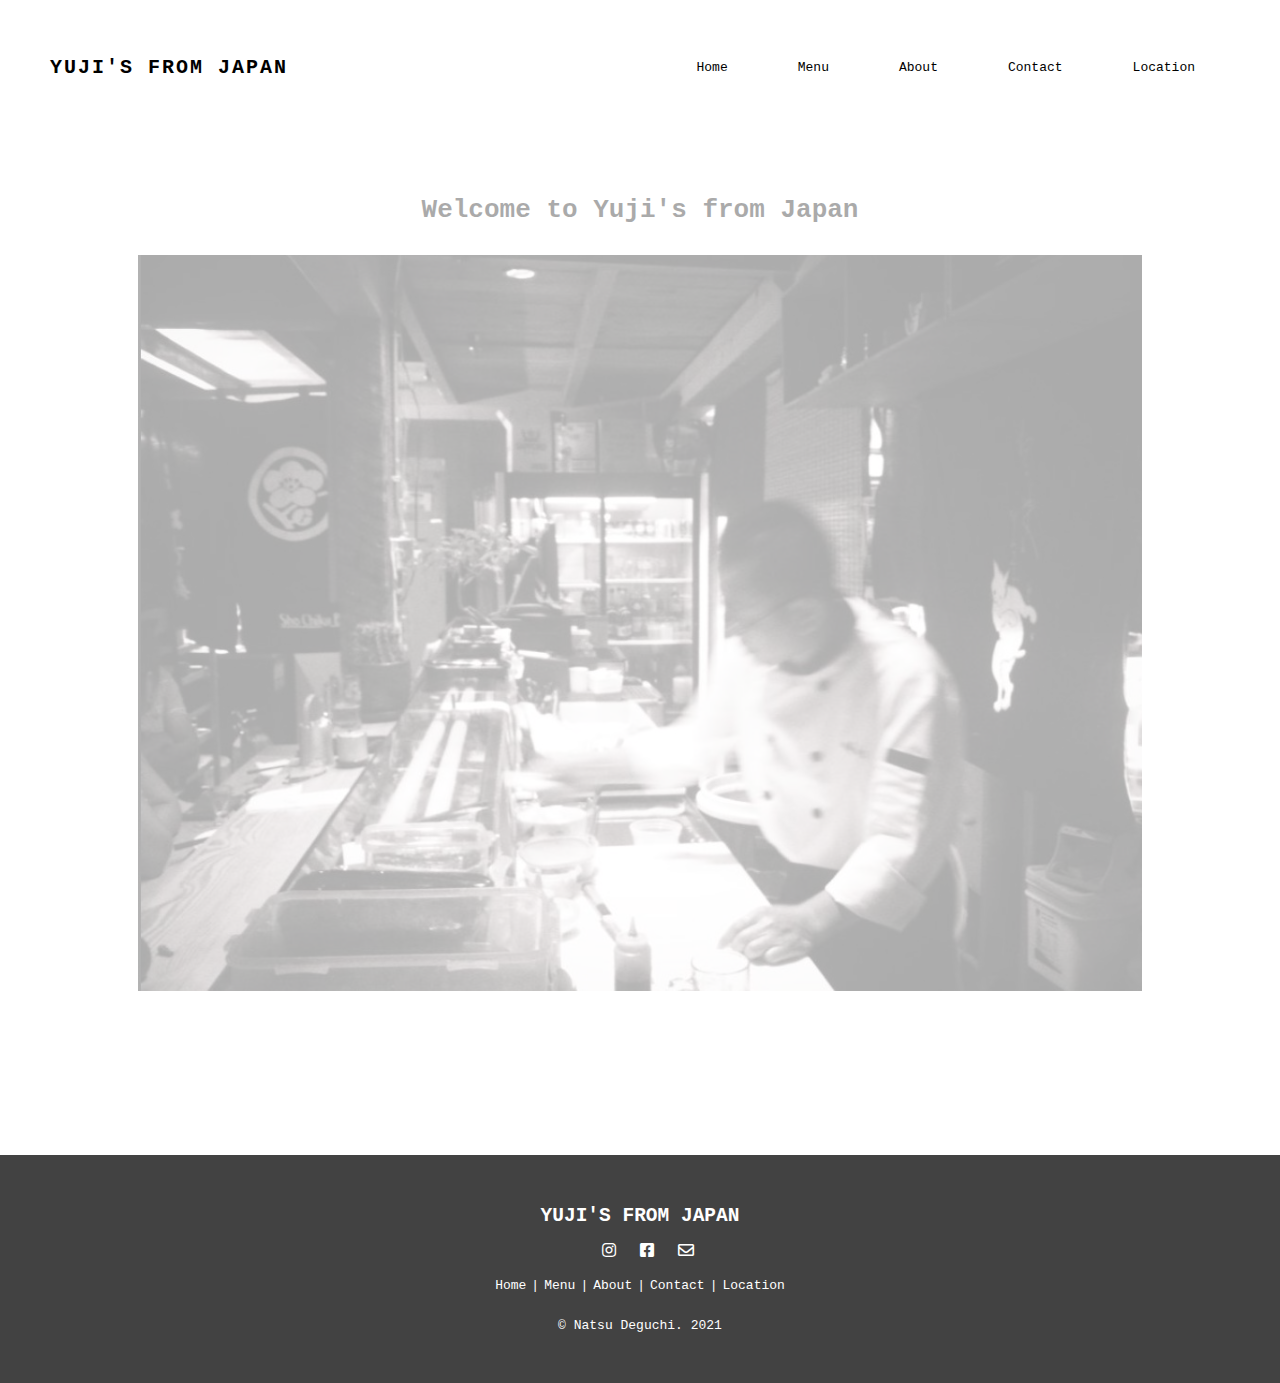
<file: index.html>
<!DOCTYPE html>
<html lang="en">
<!-- Natsu Deguchi 
    Portfolio -->

<head>
		<title>Yuji's From Japan</title>
		<meta charset="utf-8" />
        <meta name="viewport" content="width=device-width, initial-scale=1">

		
		<link rel="stylesheet" href="css/style.css">
        <script src="script/jquery-3.4.1.min.js" defer="defer"></script>
        <script src="script/javascript.js" defer="defer"></script>
        <link href="https://use.fontawesome.com/releases/v5.6.1/css/all.css" rel="stylesheet">
        				
</head>

<body>

    <nav>
        <h1>Yuji's From Japan</h1>

        <div class="menu">
            <div class="bar bar1"></div>
            <div class="bar bar2"></div>
            <div class="bar bar3"></div>
        
        </div>

        <ul class="nav-links">
            <li><a href="index.html">Home</a></li>
            <li><a href="menu.html">Menu</a></li>
            <li><a href="about.html">About</a></li>
            <li><a href="contact.html">Contact</a></li>
            <li><a href="location.html">Location</a></li>
        </ul>
    
    </nav>

    <div class="container">

        <div class="homewrapper">

            <div class="fade">
                <h1>Welcome to Yuji's from Japan</h1>

                <img src="images/pic2.jpg" alt="homepic1">
            </div>

        </div>

    </div>


    <footer>

            <h2>YUJI'S FROM JAPAN</h2>
            <a href="https://instagram.com/yujisfromjapan?utm_medium=copy_link"><i class="fab fa-instagram fa-fw"></i></a>
            <a href="https://www.facebook.com/Yujis-From-Japan-196580337160868/"><i class="fab fa-facebook-square fa-fw"></i></a>
            <a href="mailto:yujis@shaw.ca"><i class="far fa-envelope fa-fw"></i></a>
        
            <ul>
                <li><a href="index.html">Home</a></li> | 
                <li><a href="menu.html">Menu</a></li> |
                <li><a href="about.html">About</a></li> | 
                <li><a href="contact.html">Contact</a></li> | 
                <li><a href="location.html">Location</a></li>
            </ul>

            &copy; Natsu Deguchi. 2021
    
    </footer>  

    
</body>
</html>
</file>
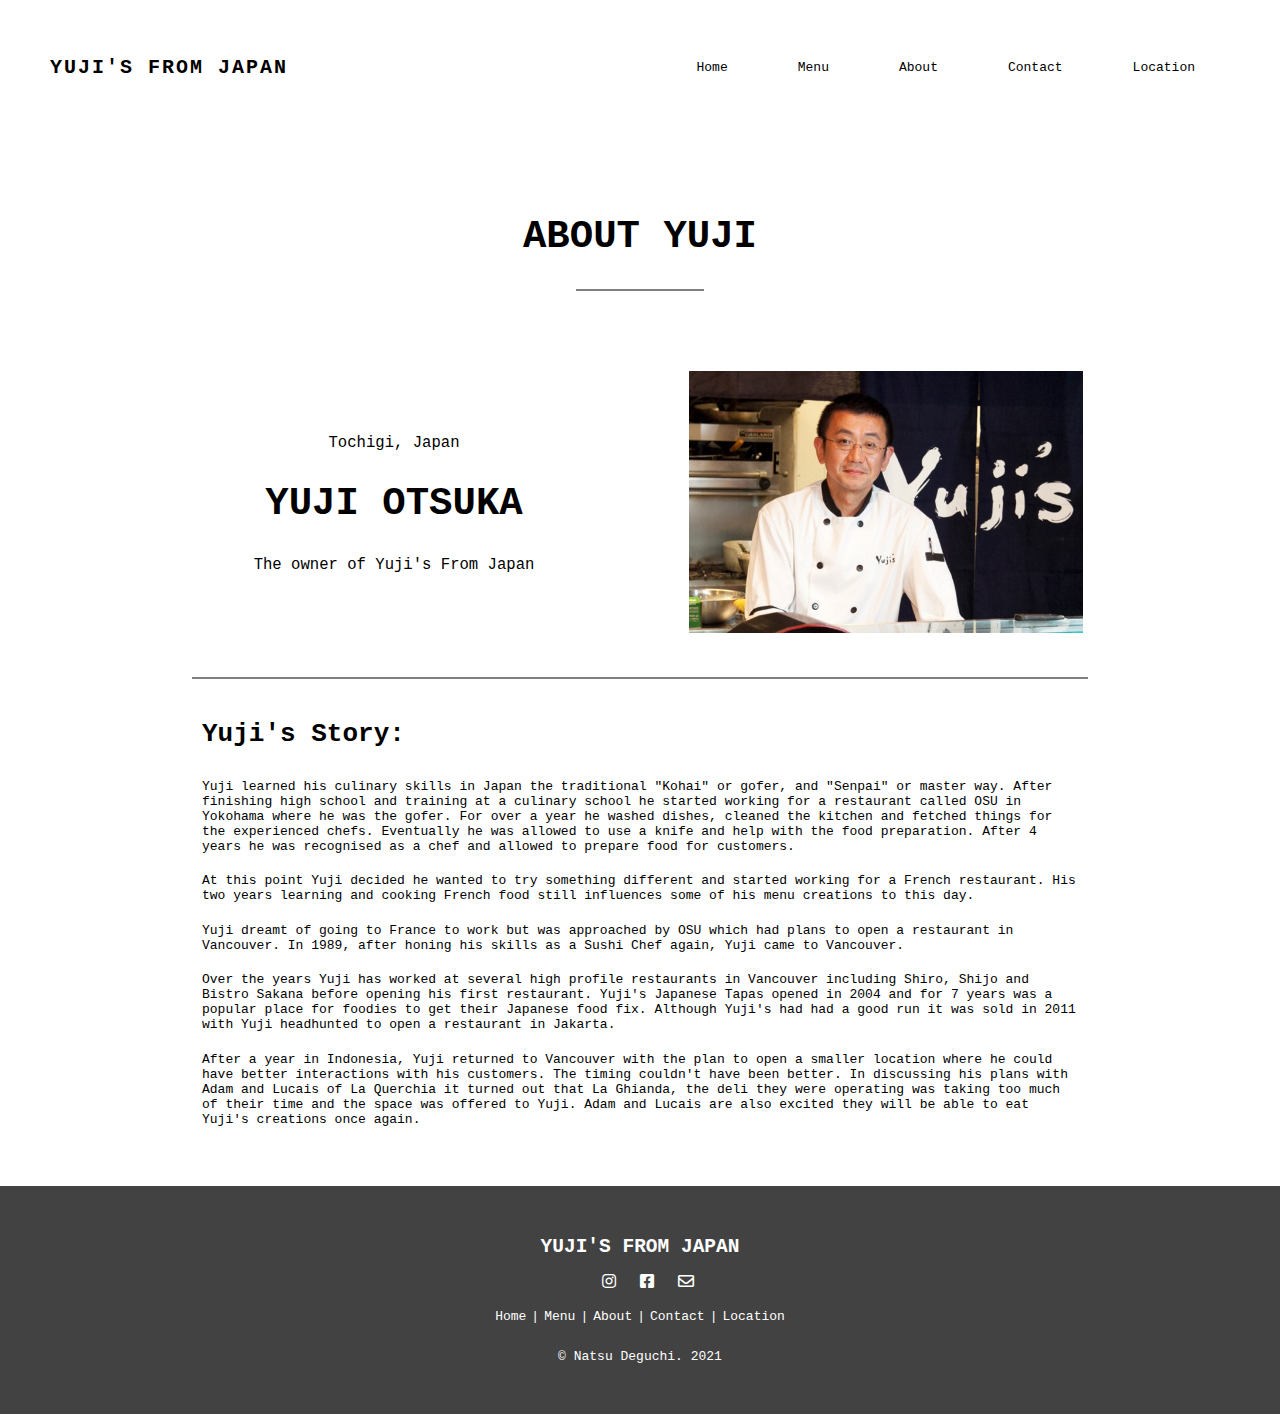
<file: about.html>
<!DOCTYPE html>
<html lang="en">
<!-- Natsu Deguchi 
    Portfolio -->

<head>
		<title>Yuji's From Japan</title>
		<meta charset="utf-8" />
        <meta name="viewport" content="width=device-width, initial-scale=1">

		
		<link rel="stylesheet" href="css/style.css">
        <script src="script/jquery-3.4.1.min.js" defer="defer"></script>
        <script src="script/javascript.js" defer="defer"></script>
        <link href="https://use.fontawesome.com/releases/v5.6.1/css/all.css" rel="stylesheet">
        				
</head>

    <nav>
        <div class="logo">
            <h1>Yuji's From Japan</h1>
        </div>
    
        <div class="menu">
            <div class="bar bar1"></div>
            <div class="bar bar2"></div>
            <div class="bar bar3"></div>
        
        </div>

        <ul class="nav-links">
            <li><a href="index.html">Home</a></li>
            <li><a href="menu.html">Menu</a></li>
            <li><a href="about.html">About</a></li>
            <li><a href="contact.html">Contact</a></li>
            <li><a href="location.html">Location</a></li>
        </ul>
    
    </nav>

<body>

<div class="container">
    <div class="title">

        <h3>ABOUT YUJI</h3>
        <hr>
        
    </div>  
    
    <div class="aboutwrapper">
        <div class="aboutleft">
            <p>Tochigi, Japan</p>
            <h4>YUJI OTSUKA</h4>
            <p>The owner of Yuji's From Japan</p>
        </div> 

        <div class="aboutpic">
            <img src="images/yujipic.jpg" alt="yujipic">
        </div>
    </div>

    <hr class="hr">
          
        <div class="abouttext">
            <h3>Yuji's Story:</h3>  
            <p>
                Yuji learned his culinary skills in Japan the traditional "Kohai" or gofer, and  "Senpai" or master way.  After finishing high school and training at a culinary school he started working for a restaurant called OSU in Yokohama where he was the gofer.  For over a year he washed dishes, cleaned the kitchen and fetched things for the experienced chefs.  Eventually he was allowed to use a knife and help with the food preparation.  After 4 years he was recognised as a chef and allowed to prepare food for customers. </p>
            <p>
                At this point Yuji decided he wanted to try something different and started working for a French restaurant.  His two years learning and cooking French food still influences some of his menu creations to this day.</p>
            <p>    
                Yuji dreamt of going to France to work but was approached by OSU which had plans to open a restaurant in Vancouver.  In 1989, after honing his skills as a Sushi Chef again, Yuji came to Vancouver. </p>
            <p>    
                Over the years Yuji has worked at several high profile restaurants in Vancouver including Shiro, Shijo and Bistro Sakana before opening his first restaurant.  Yuji's Japanese Tapas opened in 2004 and for 7 years was a popular place for foodies to get their Japanese food fix.  Although Yuji's had had a good run it was sold in 2011 with Yuji headhunted  to open a restaurant in Jakarta. </p>
            <p>    
                After a year in Indonesia, Yuji returned to Vancouver with the plan to open a smaller location where he could have better interactions with his customers.   The timing couldn't have been better.  In discussing his plans with Adam and Lucais of La Querchia it turned out that La Ghianda, the deli they were operating was taking too much of their time and the space was offered  to Yuji.  Adam and Lucais are also excited they will be able to eat Yuji's creations once again.    
            </p>
        </div>

</div>

<footer>

    <h2>YUJI'S FROM JAPAN</h2>
    <a href="https://instagram.com/yujisfromjapan?utm_medium=copy_link"><i class="fab fa-instagram fa-fw"></i></a>
    <a href="https://www.facebook.com/Yujis-From-Japan-196580337160868/"><i class="fab fa-facebook-square fa-fw"></i></a>
    <a href="mailto:yujis@shaw.ca"><i class="far fa-envelope fa-fw"></i></a>

    <ul>
        <li><a href="index.html">Home</a></li> | 
        <li><a href="menu.html">Menu</a></li> |
        <li><a href="about.html">About</a></li> | 
        <li><a href="contact.html">Contact</a></li> | 
        <li><a href="location.html">Location</a></li>
    </ul>

    &copy; Natsu Deguchi. 2021

</footer>  

 
</body>
</html>
</file>
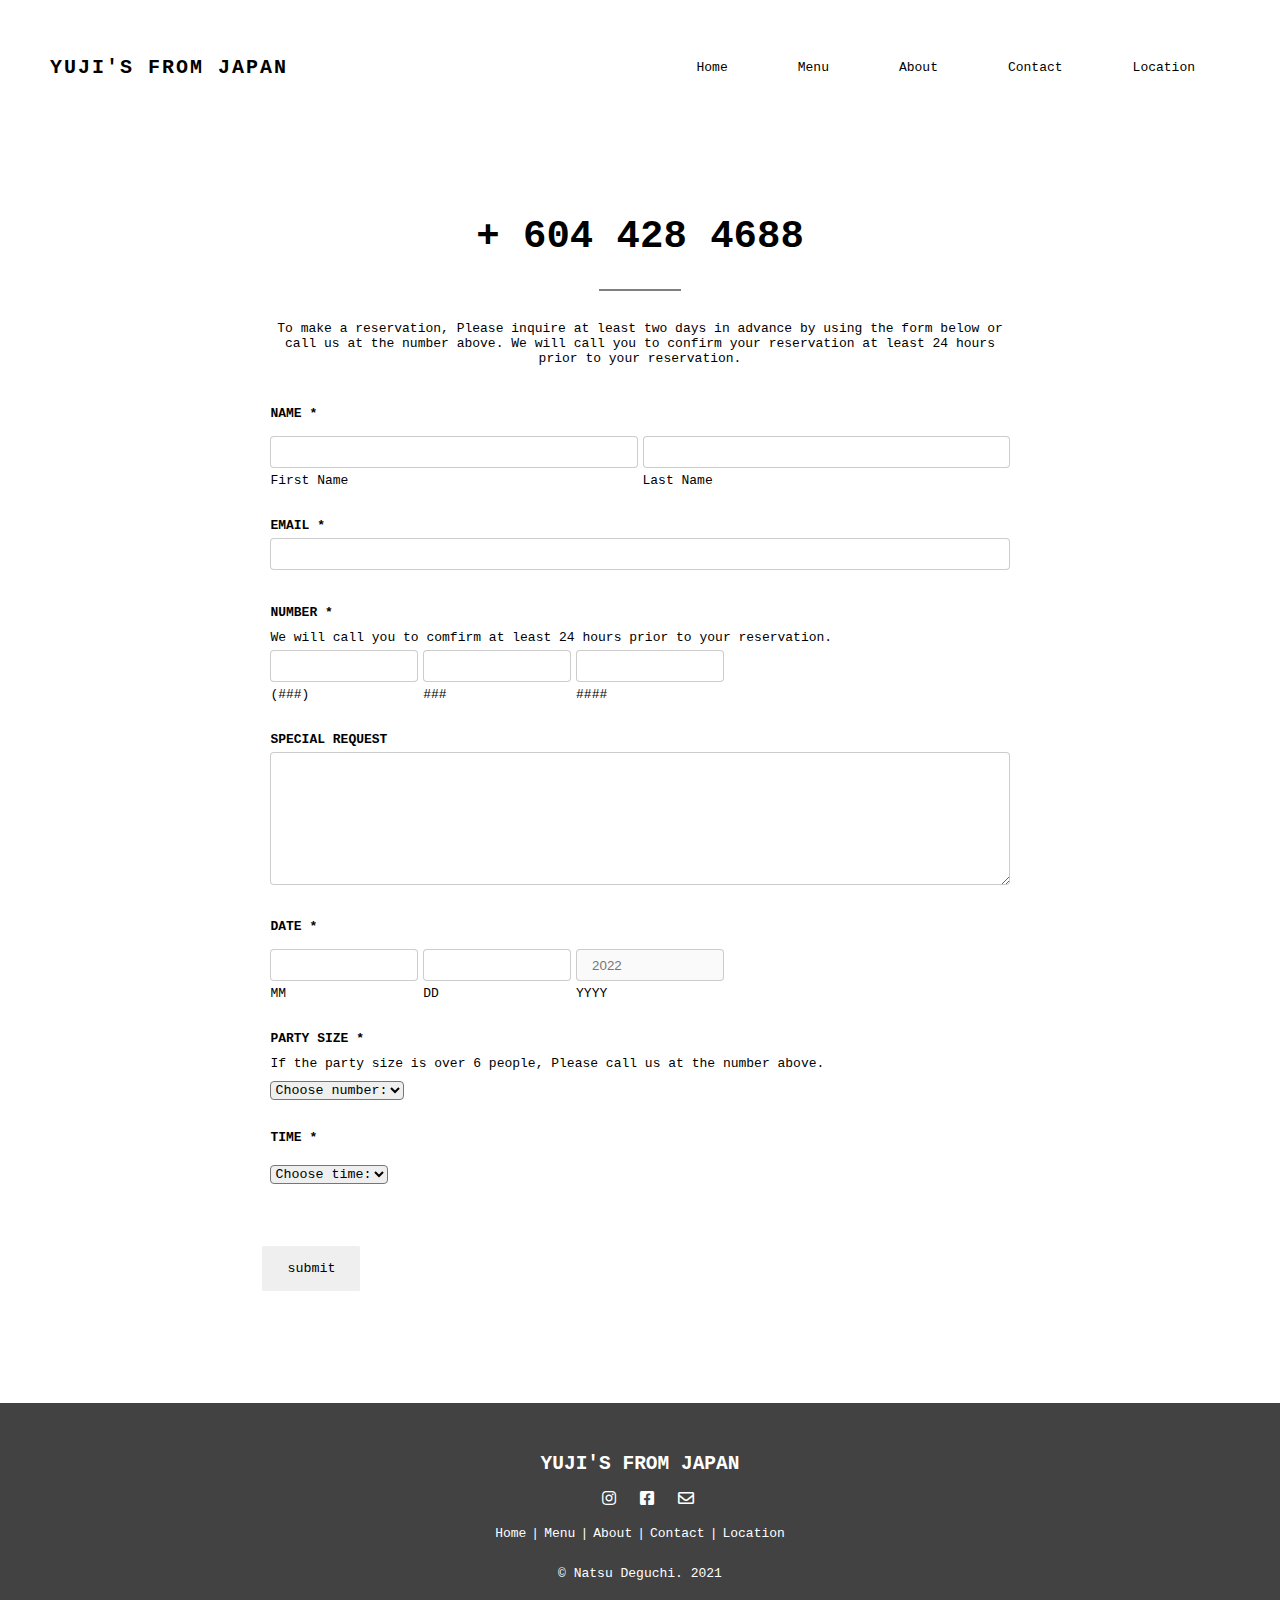
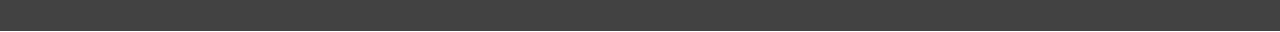
<file: contact.html>
<!DOCTYPE html>
<html lang="en">
<!-- Natsu Deguchi 
    Portfolio -->

<head>
		<title>Yuji's From Japan</title>
		<meta charset="utf-8" />
        <meta name="viewport" content="width=device-width, initial-scale=1">

		
		<link rel="stylesheet" href="css/style.css">
        <link href="https://use.fontawesome.com/releases/v5.6.1/css/all.css" rel="stylesheet">
        <script src="script/jquery-3.4.1.min.js" defer="defer"></script>
        <script src="script/javascript.js" defer="defer"></script>	
        <script src="script/form-validation.js" defer="defer"></script>					
</head>

<body>

    <nav>
        <div class="logo">
            <h1>Yuji's From Japan</h1>
        </div>
    
        <div class="menu">
            <div class="bar bar1"></div>
            <div class="bar bar2"></div>
            <div class="bar bar3"></div>
        
        </div>

        <ul class="nav-links">
            <li><a href="index.html">Home</a></li>
            <li><a href="menu.html">Menu</a></li>
            <li><a href="about.html">About</a></li>
            <li><a href="contact.html">Contact</a></li>
            <li><a href="location.html">Location</a></li>
        </ul>
    
    </nav>

 
<div class="container">
<div class="contactwrapper">
    <div class="contacttext">

    <h3><a href="tel:6044284688">+ 604 428 4688</h3></a>
    <hr>
            
    <p>To make a reservation, Please inquire at least two days in advance by using the form below or call us at the number above. We will call you to confirm your reservation at least 24 hours prior to your reservation.
    </p> 

    <form action="thankyou.html" class="form">

        <!-- Name -->
        <div class="form-item"> 
        <legend class="form-item-name">NAME *</legend>

            <div class="f-container">
                <div class="f-firstname">
                    <input id="firstname" type="text" name="name" class="m-form-text">
                    <label for="firstname">First Name</label>
                    <div id="message1"></div>
                </div>
                <div class="f-lastname">
                    <input id="lastname" type="text" name="name" class="m-form-text">
                    <label for="lastname">Last Name</label>
                    <div id="message2"></div>
                </div>
                
            </div>
        </div> 

        <!-- Email -->
        <div class="form-item"> 
            <label for="email" class="form-item-name">EMAIL *</label>
                <input id="email" type="text" name="email" class="m-form-text">
                <div id="message3"></div>
            </div> 
            
        <!-- Numbers  -->
        <div class="form-item"> 
            <legend class="form-item-name">NUMBER *</legend>
            <span>We will call you to comfirm at least 24 hours prior to your reservation.</span>
                <div class="f-number-container">
                    <div class="f-number">
                        <input id="num1" type="text" name="number" class="m-form-text">
                        <label for="num1">(###)</label>
                    </div>
                    <div class="f-number">
                        <input id="num2" type="text" name="number" class="m-form-text">
                        <label for="num2">###</label>
                    </div>
                    <div class="f-number">
                        <input id="num3" type="text" name="number" class="m-form-text">
                        <label for="num3">####</label>
                    </div>
                </div>
                <div id="message4"></div>
        </div> 
        

        <!-- special request  -->
        <div class="form-item"> 
            <label for="request" class="form-item-name">SPECIAL REQUEST</label>
                <textarea id="request" type="text" name="request" ></textarea>
            </div>

        <!-- Dates -->
        <div class="form-item"> 
            <legend class="form-item-name">DATE *</legend>
                <div class="f-number-container">
                    <div class="f-number">
                        <input id="MM" type="text" name="MM" class="m-form-text">
                        <label for="MM">MM</label>
                    </div>
                    <div class="f-number">
                        <input id="DD" type="text" name="DD" class="m-form-text">
                        <label for="DD">DD</label>
                    </div>
                    <div class="f-number">
                        <input id="YYYY" type="text" name="YYYY" class="m-form-text" disabled="disabled" placeholder="2022">
                        <label for="YYYY">YYYY</label>
                    </div>
                </div>
                <div id="message5"></div>
        </div> 

        <!-- Party size -->
        <div class="form-item"> 
            <legend for="partysize" class="form-item-name">PARTY SIZE *</legend>
            <span>If the party size is over 6 people, Please call us at the number above.</span>
            <div id="message6"></div>
            <div><select name="partysize" id="partySize" class="option">
                <option disabled="disabled" selected="selected">Choose number:</option>
                    <option value="1">1</option>
                    <option value="2">2</option>
                    <option value="3">3</option>
                    <option value="4">4</option>
                    <option value="5">5</option>
                    <option value="6">6</option>
                </select></div>
        </div>

        <!-- Time -->
        <div class="form-item">
            <legend for="time" class="form-item-name">TIME *</legend>
            <div id="message7"></div> 
            <div><select name="time" id="time" class="option">
                <option disabled="disabled" selected="selected">Choose time:</option>
                    <option value="17:00">17:00</option>
                    <option value="17:30">17:30</option>
                    <option value="18:00">18:00</option>
                    <option value="18:30">18:30</option>
                    <option value="19:00">19:00</option>
                    <option value="19:30">19:30</option>
                    <option value="20:00">20:00</option>
                    <option value="20:30">20:30</option>
                </select></div>
        </div>

        <input type="submit" value="submit" class="button">         

    </form>

</div>

</div>
</div>
</div>
   
<footer>

    <h2>YUJI'S FROM JAPAN</h2>
    <a href="https://instagram.com/yujisfromjapan?utm_medium=copy_link"><i class="fab fa-instagram fa-fw"></i></a>
    <a href="https://www.facebook.com/Yujis-From-Japan-196580337160868/"><i class="fab fa-facebook-square fa-fw"></i></a>
    <a href="mailto:yujis@shaw.ca"><i class="far fa-envelope fa-fw"></i></a>

    <ul>
        <li><a href="index.html">Home</a></li> | 
        <li><a href="menu.html">Menu</a></li> |
        <li><a href="about.html">About</a></li> | 
        <li><a href="contact.html">Contact</a></li> | 
        <li><a href="location.html">Location</a></li>
    </ul>

    &copy; Natsu Deguchi. 2021

</footer>  

    
</body>
</html>
</file>
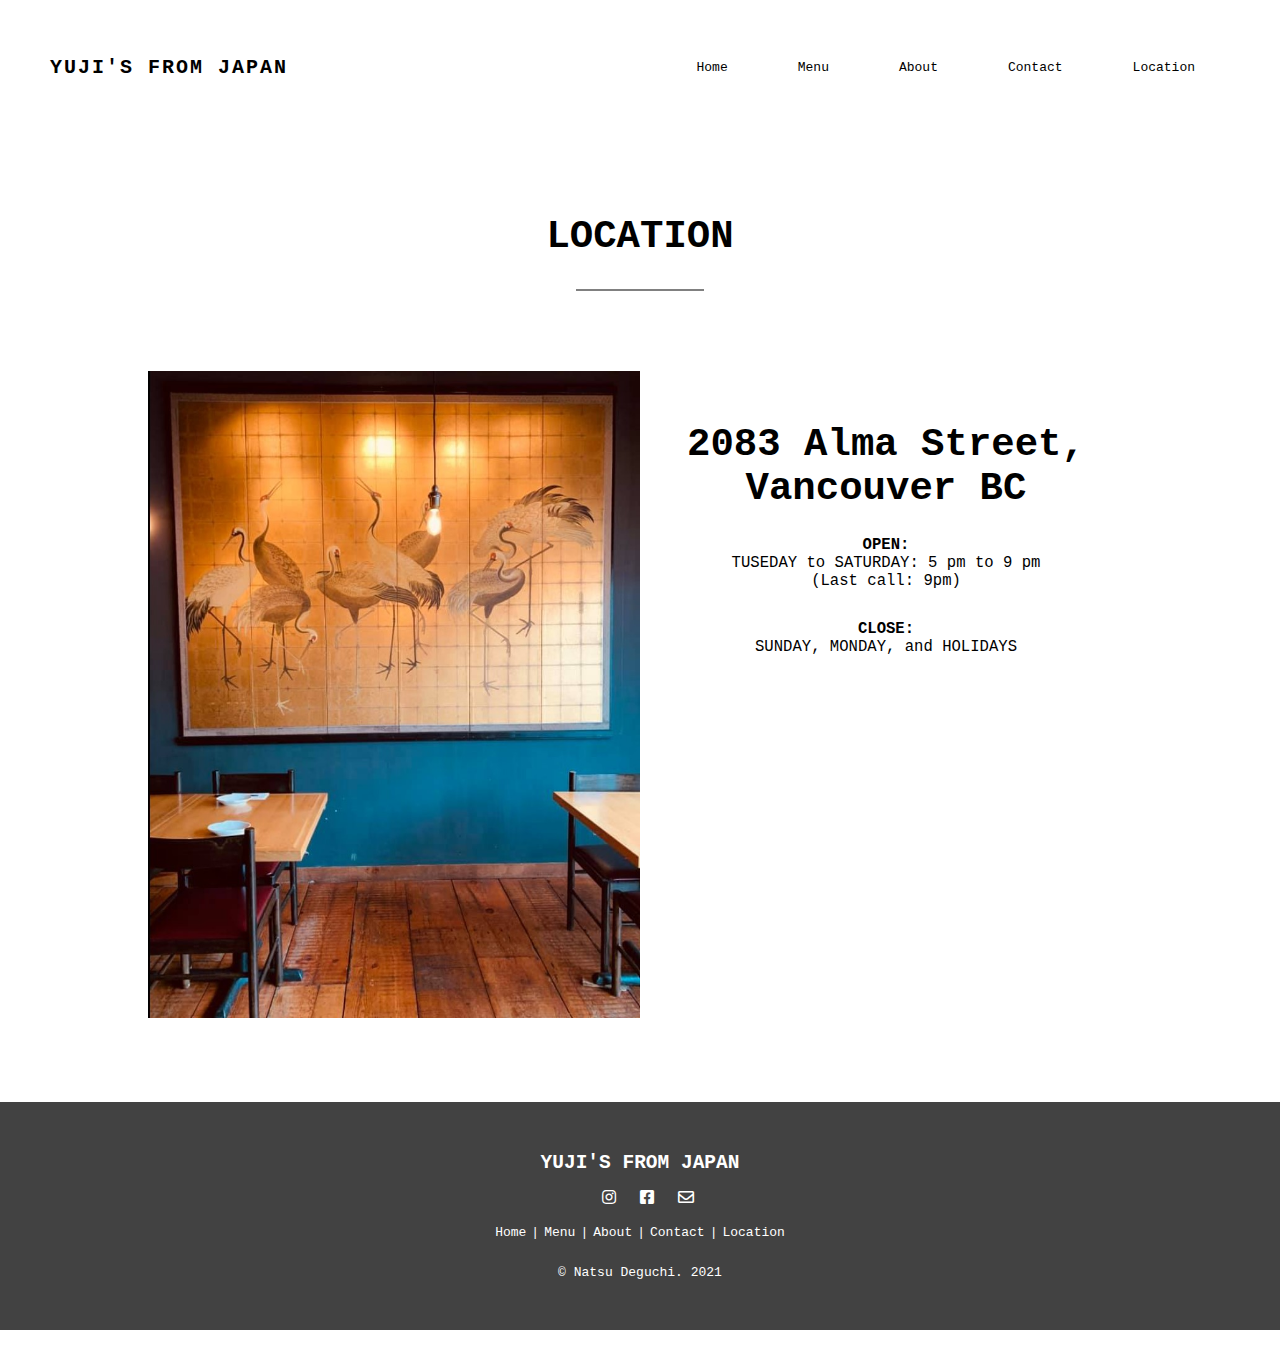
<file: location.html>
<!DOCTYPE html>
<html lang="en">
<!-- Natsu Deguchi 
    Portfolio -->

<head>
		<title>Yuji's From Japan</title>
		<meta charset="utf-8" />
        <meta name="viewport" content="width=device-width, initial-scale=1">

		
		<link rel="stylesheet" href="css/style.css">
        <script src="script/jquery-3.4.1.min.js" defer="defer"></script>
        <script src="script/javascript.js" defer="defer"></script>
        <link href="https://use.fontawesome.com/releases/v5.6.1/css/all.css" rel="stylesheet">
        				
</head>



<body>

    <nav>
        <div class="logo">
            <h1>Yuji's From Japan</h1>
        </div>
    
        <div class="menu">
            <div class="bar bar1"></div>
            <div class="bar bar2"></div>
            <div class="bar bar3"></div>
        
        </div>

        <ul class="nav-links">
            <li><a href="index.html">Home</a></li>
            <li><a href="menu.html">Menu</a></li>
            <li><a href="about.html">About</a></li>
            <li><a href="contact.html">Contact</a></li>
            <li><a href="location.html">Location</a></li>
        </ul>
    
    </nav>

<div class="container">

    <div class="title">

        <h3>LOCATION</h3>
        <hr>

    </div>    


    <div class="locationwrapper">
        <div class="locationpic">
            <img src="images/pic1.jpg" alt="pic1">
        </div> 

        <div class="locationright">   
            <h3>2083 Alma Street, Vancouver BC</h3>
            <br>
                <p><strong>OPEN:</strong><br>
                    TUSEDAY to SATURDAY: 5 pm to 9 pm <br>(Last call: 9pm)
                </p>
                <p><strong>CLOSE:</strong><br>
                    SUNDAY, MONDAY, and HOLIDAYS
                </p>

                <iframe src="https://www.google.com/maps/embed?pb=!1m18!1m12!1m3!1d2603.427759456823!2d-123.18823724873722!3d49.26829127922828!2m3!1f0!2f0!3f0!3m2!1i1024!2i768!4f13.1!3m3!1m2!1s0x54867256013feaeb%3A0xafcecac52fed5c4!2sYuji&#39;s%20from%20Japan!5e0!3m2!1sja!2sca!4v1641765840526!5m2!1sja!2sca" width="400" height="300" style="border:0;" allowfullscreen="" loading="lazy"></iframe>
        </div>
</div>


<footer>

    <h2>YUJI'S FROM JAPAN</h2>
    <a href="https://instagram.com/yujisfromjapan?utm_medium=copy_link"><i class="fab fa-instagram fa-fw"></i></a>
    <a href="https://www.facebook.com/Yujis-From-Japan-196580337160868/"><i class="fab fa-facebook-square fa-fw"></i></a>
    <a href="mailto:yujis@shaw.ca"><i class="far fa-envelope fa-fw"></i></a>

    <ul>
        <li><a href="index.html">Home</a></li> | 
        <li><a href="menu.html">Menu</a></li> |
        <li><a href="about.html">About</a></li> | 
        <li><a href="contact.html">Contact</a></li> | 
        <li><a href="location.html">Location</a></li>
    </ul>

    &copy; Natsu Deguchi. 2021

</footer>  


    
</body>
</html>
</file>
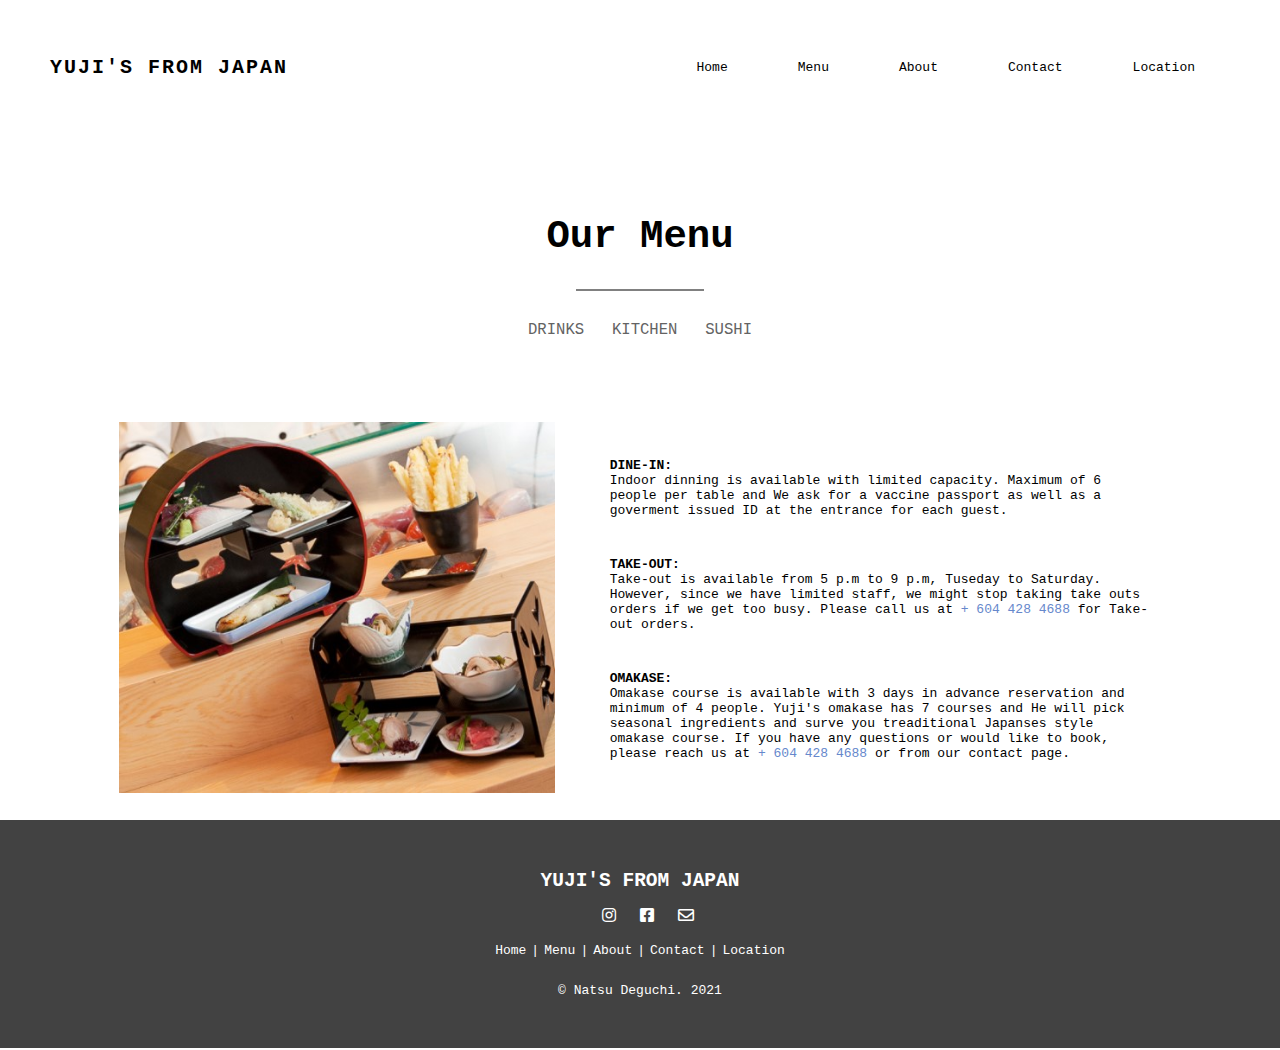
<file: menu.html>
<!DOCTYPE html>
<html lang="en">
<!-- Natsu Deguchi 
    Portfolio -->

<head>
		<title>Yuji's From Japan</title>
		<meta charset="utf-8" />
        <meta name="viewport" content="width=device-width, initial-scale=1">

		
		<link rel="stylesheet" href="css/style.css">
        <script src="script/jquery-3.4.1.min.js" defer="defer"></script>
        <script src="script/javascript.js" defer="defer"></script>
        <link href="https://use.fontawesome.com/releases/v5.6.1/css/all.css" rel="stylesheet">
        				
</head>

<body>

    <nav>
        <div class="logo">
            <h1>Yuji's From Japan</h1>
        </div>
    
        <div class="menu">
            <div class="bar bar1"></div>
            <div class="bar bar2"></div>
            <div class="bar bar3"></div>
        
        </div>

        <ul class="nav-links">
            <li><a href="index.html">Home</a></li>
            <li><a href="menu.html">Menu</a></li>
            <li><a href="about.html">About</a></li>
            <li><a href="contact.html">Contact</a></li>
            <li><a href="location.html">Location</a></li>
        </ul>
    
    </nav>

    <!-- <header>
        <img src="images/yujislogo.png" alt="homepageimg">
       
    </header> -->


<div class="container">
    <div class="title">

        <h3>Our Menu</h3>
        <hr>
        
    </div>    
            
    <div class="menulinks">
            <a href="images/Drinks.pdf">DRINKS</a>
            <a href="images/Menu.pdf">KITCHEN</a>
            <a href="images/Sushi.pdf">SUSHI</a>
    </div>    

    <div class="menutext">
        <div class="menupic">
            <img src="images/food3.jpg" alt="food3">
        </div>

        <div class="menuright">
            <p><strong>DINE-IN:</strong><br>
                Indoor dinning is available with limited capacity. Maximum of 6 people per table and We ask for a vaccine passport as well as a goverment issued ID at the entrance for each guest.<br>
            </p>
            <p><strong>TAKE-OUT:</strong><br>
               Take-out is available from 5 p.m to 9 p.m, Tuseday  to Saturday. However, since we have limited staff, we might stop taking take outs orders if we get too busy. Please call us at <a href="tel:6044284688">+ 604 428 4688</a> for Take-out orders.
            </p>
            <p><strong>OMAKASE:</strong><br>
                Omakase course is available with 3 days in advance reservation and minimum of 4 people. Yuji's omakase has 7 courses and He will pick seasonal ingredients and surve you treaditional Japanses style omakase course. If you have any questions or would like to book, please reach us at <a href="tel:6044284688">+ 604 428 4688</a> or from our contact page. 
            </p>
        </div>    
    </div>

</div>

<footer>

    <h2>YUJI'S FROM JAPAN</h2>
    <a href="https://instagram.com/yujisfromjapan?utm_medium=copy_link"><i class="fab fa-instagram fa-fw"></i></a>
    <a href="https://www.facebook.com/Yujis-From-Japan-196580337160868/"><i class="fab fa-facebook-square fa-fw"></i></a>
    <a href="mailto:yujis@shaw.ca"><i class="far fa-envelope fa-fw"></i></a>

    <ul>
        <li><a href="index.html">Home</a></li> | 
        <li><a href="menu.html">Menu</a></li> |
        <li><a href="about.html">About</a></li> | 
        <li><a href="contact.html">Contact</a></li> | 
        <li><a href="location.html">Location</a></li>
    </ul>

    &copy; Natsu Deguchi. 2021

</footer>  

    
</body>
</html>
</file>
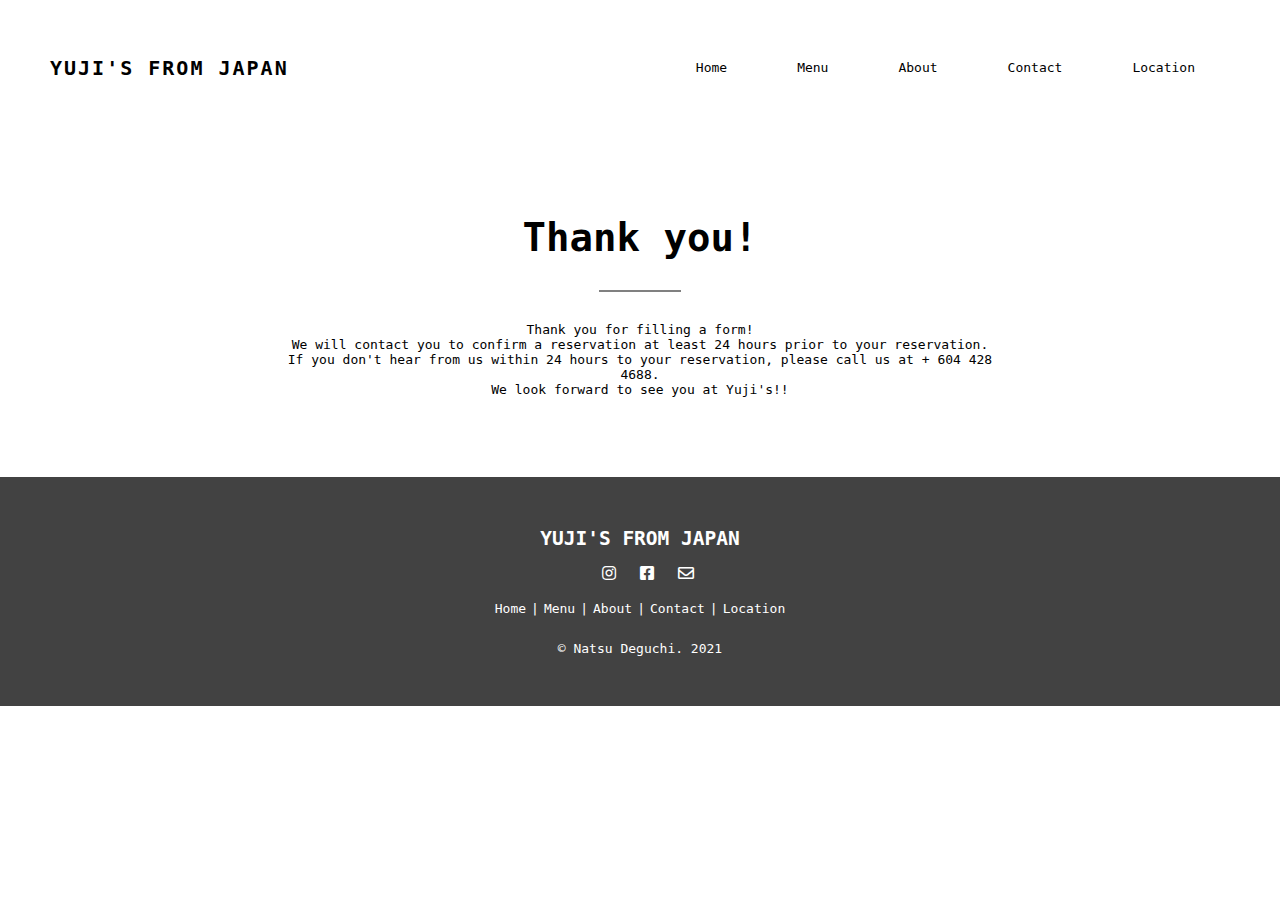
<file: thankyou.html>
<!DOCTYPE html>
<html lang="en">
<!-- Natsu Deguchi 
    Portfolio -->

<head>
		<title>Yuji's From Japan</title>
		<meta charset="utf-8" />
        <meta name="viewport" content="width=device-width, initial-scale=1">

		
		<link rel="stylesheet" href="css/style.css">
        <link href="https://use.fontawesome.com/releases/v5.6.1/css/all.css" rel="stylesheet">
        <script src="script/jquery-3.4.1.min.js" defer="defer"></script>
        <script src="script/javascript.js" defer="defer"></script>				
</head>

<body>

    <nav>
        <div class="logo">
            <h1>Yuji's From Japan</h1>
        </div>
    
        <div class="menu">
            <div class="bar bar1"></div>
            <div class="bar bar2"></div>
            <div class="bar bar3"></div>
        
        </div>

        <ul class="nav-links">
            <li><a href="index.html">Home</a></li>
            <li><a href="menu.html">Menu</a></li>
            <li><a href="about.html">About</a></li>
            <li><a href="contact.html">Contact</a></li>
            <li><a href="location.html">Location</a></li>
        </ul>
    
    </nav>

 
<div class="container">
<div class="contactwrapper">
    <div class="contacttext">

          <h3>Thank you!</h3></a>
          <hr>
                    
          <p>Thank you for filling a form! <br>
              We will contact you to confirm a reservation at least 24 hours prior to your reservation. <br>
              If you don't hear from us within 24 hours to your reservation, please call us at <a href="tel:6044284688">+ 604 428 4688</a>. <br>
              We look forward to see you at Yuji's!!
          </p> 

    
     </div>

</div>
</div>
   
<footer>

    <h2>YUJI'S FROM JAPAN</h2>
    <a href="https://instagram.com/yujisfromjapan?utm_medium=copy_link"><i class="fab fa-instagram fa-fw"></i></a>
    <a href="https://www.facebook.com/Yujis-From-Japan-196580337160868/"><i class="fab fa-facebook-square fa-fw"></i></a>
    <a href="mailto:yujis@shaw.ca"><i class="far fa-envelope fa-fw"></i></a>

    <ul>
        <li><a href="index.html">Home</a></li> | 
        <li><a href="menu.html">Menu</a></li> |
        <li><a href="about.html">About</a></li> | 
        <li><a href="contact.html">Contact</a></li> | 
        <li><a href="location.html">Location</a></li>
    </ul>

    &copy; Natsu Deguchi. 2021

</footer>  

    
</body>
</html>
</file>
<file: css/style.css>
/*
値を1つ指定した場合：	指定した値が[上下左右]のマージンになります。
値を2つ指定した場合：	記述した順に[上下][左右]のマージンになります。
値を3つ指定した場合：	記述した順に[上][左右][下]のマージンになります。
値を4つ指定した場合：	記述した順に[上][右][下][左]のマージンになります。
*/


* {
  margin: 0;
  padding: 0;
  box-sizing: border-box;
}

body {
  margin: 0;
  display: block;
  background: white;
  color: #000;
  font-family: monospace;
}

.container{
  margin: 20px auto;
}

.title{
  margin: 0 auto;
  text-align: center;
  align-items: center;
  justify-content: center;
  padding: 60px 0 0;
}

.title h3{
  font-size: 3em;
}

hr{
  border: 1px solid gray;
  width: 10%;
  margin:30px auto;
  background: gray;
}


/* navigation */

:root {
  --nav-height: 15vh;
  --nav-background: #fff;
}

nav {
  display: flex;
  padding: 0 50px;
  align-items: center;
  width: 100%;
  height: var(--nav-height);
  background: var(--nav-background);
}

nav h1 {
  font-size: 20px;
  font-weight: 600;
  text-transform: uppercase;
  letter-spacing: 2px;
}

/* nav-links */
.nav-links {
  display: flex;
  height: var(--nav-height);
  align-items: center;
  margin-left: auto;
}

.nav-links li {
  list-style: none;
  margin: 0 15px;
  height: var(--nav-height);
  line-height: var(--nav-height);
  text-align: center;
}

.nav-links li a {
  text-decoration: none;
  color: black;
  position: relative;
  padding: 20px;
}

/* menu button */
.menu {
  cursor: pointer;
  background: var(--nav-background);
  border: none;
  outline: none;
  display: none;
}

.menu .bar {
  width: 20px;
  height: 2px;
  background: #000;
  border-radius: 5px;
  opacity: 1;
  visibility: visible;
  transition: 0.5s ease;
  transform-origin: left;
}

.menu .bar1 {
  margin-bottom: 5px;
}

.menu .bar3 {
  margin-top: 5px;
}

.menu.toggle .bar1 {
  transform-origin: left;
  transform: rotate(45deg);
}

.menu.toggle .bar2 {
  opacity: 0;
  visibility: hidden;
}

.menu.toggle .bar3 {
  transform-origin: left;
  transform: rotate(-45deg);
}

/* responsive */
@media (max-width: 600px){

  nav{
    padding: 0 20px;
    height: 10vh;
  }

  nav h1{
    font-size: 1.3em;
  }

  .nav-links {
    flex-direction: column;
    position: fixed;
    top: 0;
    left: 100%;
    width: 100%;
    height: 150vh;
    background: var(--nav-background);
    margin-top: 10vh;
    transition: 0.5s ease-out;
  }
  .nav-links li {
    height: 10vh;
    line-height: var(--nav-height);
    text-align: center;
    width: 100%;
    display: block;
  }

  .nav-links a:hover{
    background-color: #424242;
    transition: 0.5s ease;
    color: #FFFFFF;
  }
  .menu {
    display: block;
    margin-left: auto;
  }
  .menu.toggle + .nav-links {
    transform: translateX(-100%);
    position: absolute;
  }

}

/* Home page */

.homewrapper{
  width: 80%;
  background-color: #FFFFFF;
  color: black;
  text-align: center;
  align-items: center;
  justify-content: center;
  margin: 50px auto 150px;
  padding: 10px;
}

.homewrapper img{
  width: 100%;
  margin-top: 30px;
}


/* Menu page */

.menutext{
  display:flex;
  width: 90%;
  margin: 80px auto 10px;
  text-align: center;
  align-items: center;
  justify-content: center;
  color: black;
  background: white;
}

.menupic img{
  width: 80%;
}

.menuright p{
  text-align: left;
  margin: 3em 5em 3em 0;
}

.menuright a{
  color: #6688CC;
  text-decoration: none;
}

.menupic{
  flex: 0.9;
}

.menuright{
  flex: 1;
}

.menulinks{
  text-align: center;
}

.menulinks a{
  font-size: 1.2em;
  color: #636363;
  text-decoration: none;
  padding: 10px;
}

.menulinks a:hover {
  background-color: black;
  color: #FFFFFF;
  transition: 0.5s;
}


/* about page */

.aboutwrapper{
  display:flex;
  width: 80%;
  margin: 60px auto 0;
  text-align: center;
  align-items: center;
  justify-content: center;
  color: black;
  background: white;
  padding: 20px;
}

.aboutpic img{
  width: 80%;
}

.aboutleft p{
  font-size: 1.2em;
  padding: 5px;
}

.aboutleft h4{
  margin: 20px auto;
  font-size: 3em;
  padding: 5px;
}

.aboutpic, .aboutleft{
  flex: 1;
}

.abouttext{
  text-align: left;
  padding: 10px;
  width: 70%;
  margin: 0 auto 30px;
  color: black;
  background: white;
}

.abouttext p{
  margin: 1.5em 0px;
}

.abouttext h3{
  font-size: 2em;
  padding: 10px 0;
}

.hr{
  border: 1.5px solid gray;
  width: 70%;
  margin: 20px auto;
}

/* Contact Page*/

.contactwrapper{
  width: 80%;
  margin: 0 auto;
  text-align: center;
  padding: 60px 0;
}

.contacttext{
  width: 80%;
  margin: auto;
}

.contacttext a{
  color: #000;
  text-decoration: none;
}

.contacttext h3{
  font-size: 3em;
}

.contacttext p{
  padding-left: 40px;
  padding-right: 40px;
}

.f-container{
  display:flex; 
  justify-content: space-between;
}

.f-number-container{
  display:flex; 
}

.f-firstname{
  width: 50%;
  margin-right: 5px;
}

.f-lastname{
  width: 50%;
}

.f-number{
  width: 20%;
  margin-right: 5px;
}

.form{
  margin: 30px;
  text-align: left;
}

.form-item{
  padding: 10px;
  padding-bottom: 20px;
}

.form-item-name{
  font-weight: bold;
  margin-bottom: 10px;
}

.m-form-text{
  height: 2.4em;
  width: 100%;
  padding: 0 16px;
  border-radius: 4px;
  border: none;
  box-shadow: 0 0 0 1px #CCC inset;
  margin-top: 5px;
  margin-bottom: 5px;
}

textarea{
  resize: vertical;
  height: 10em;
  width:100%;
  border-radius: 4px;
  border: none;
  box-shadow: 0 0 0 1px #CCC inset;
  margin-top: 5px;
  
}

.option{
  border-radius: 4px;
  font-family: monospace;
  margin-top: 10px;
} 


.button{
  border-radius: 5%;
  text-align: center;
  cursor: pointer;
  padding: 15px 25px;transition: .4s;
  border: 2px solid #FFFFFF;
  margin-top: 40px;
  font-family: monospace;
}

.button:hover{
  color: #FFFFFF;
  background: black;
}


.error_highlight{
  border:solid 2px #990000;  
}

#message1, #message2, #message3, #message4, #message5, #message6,#message7{
  color: #990000;
}

/* Location */ 

.locationwrapper{
  display:flex;
  width: 80%;
  margin: 60px auto;
  text-align: center;
  align-items: center;
  justify-content: center;
  color: black;
  background: white;
  padding: 20px;
}

.locationpic img{
  width: 100%;
}

.locationright p{
  margin-bottom: 20px;
  font-size: 1.2em;
  padding: 5px;
}

.locationright h3{
  margin-top: 10px;
  font-size: 3em;
  padding: 5px;
}

.locationpic, .locationright{
  flex: 1;
}



.fade{
  display: none;
}


/* footer */

footer{
  width: 100%;
  text-align: center;
  color: white;
  background-color: #424242; 
  padding: 50px;
}

footer ul{
  align-items: center;
  display: flex;
  justify-content: center;
  margin-bottom: 20px;
} 

footer li{
  list-style: none;
  padding: 5px;
}

footer li a {
  text-decoration: none;
  color: #FFFFFF;
}

.fab, .far{
  color: #FFFFFF;
  padding: 15px;
}

/* responsive */

@media (max-width: 600px) {
  
  .title{
    padding: 10px;
  }

  .title h3{
    font-size: 2.5em;
  }

  .homewrapper h1{
    font-size: 1.3em;
  }

  .menutext, .aboutwrapper, .locationwrapper{
    flex-direction: column;
    margin: 0px auto;
  }

  .menuright p{
    width: 100%;
    padding: 0 30px;
  }

  .menulinks{
    margin-bottom: 60px;
  }

  .aboutleft  h4{
    margin: 0;
    font-size: 2em;
  }

  .aboutpic img{
    width: 100%;
    margin-top: 30px;
  }

  .contactwrapper{
    width: 100%;
    padding: 20px 0;
  }

  .contacttext{
    width: 100%;
    padding: 0;
  }

  .contacttext h3{
    font-size: 2.5em;
  }

  .locationright, iframe {
    width: 100%;
  }

  .locationright h3{
    font-size: 2em;
  }

  .locationpic img{
    display: none;
  }

}
</file>
